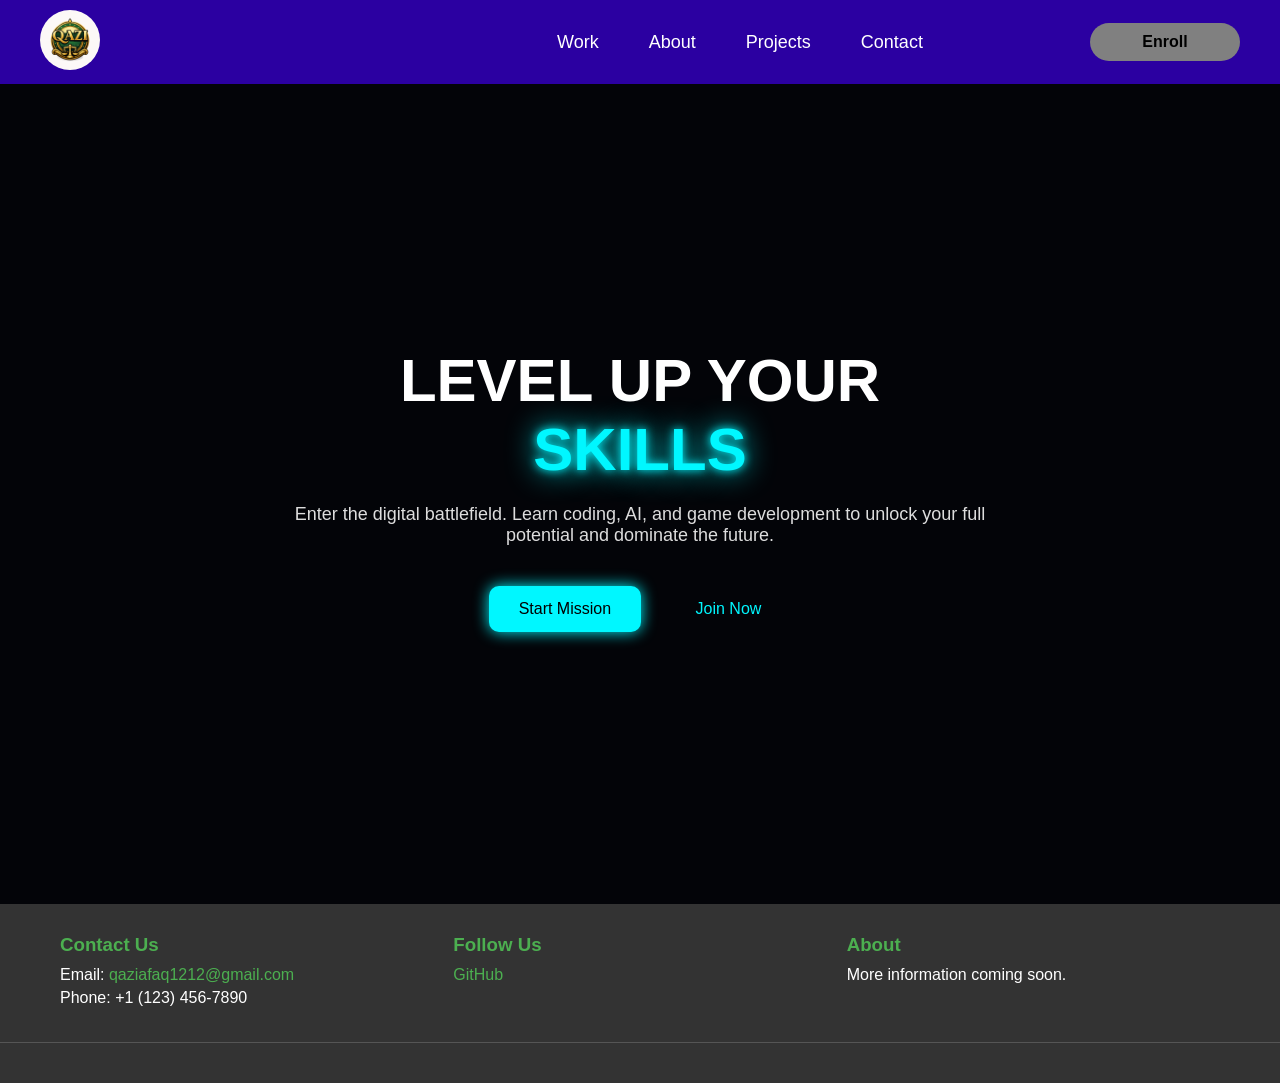
<file: index.html>
<!DOCTYPE html>
<html lang="en">
<head>
    <meta charset="UTF-8">
    <title>Home</title>
    <style>
        body {
            margin: 0;
        }

        .page-wrapper {
            display: flex;
            flex-direction: column;
            min-height: 100vh;
        }

        main {
            flex: 1;
        }
    </style>
</head>

<body>

<div class="page-wrapper">
    <div id="Navbar"></div>

    <main>
        <div id="hero"></div>
    </main>

    <div id="footer"></div>

</div>

<script src="home.js"></script>

</body>
</html>
</file>
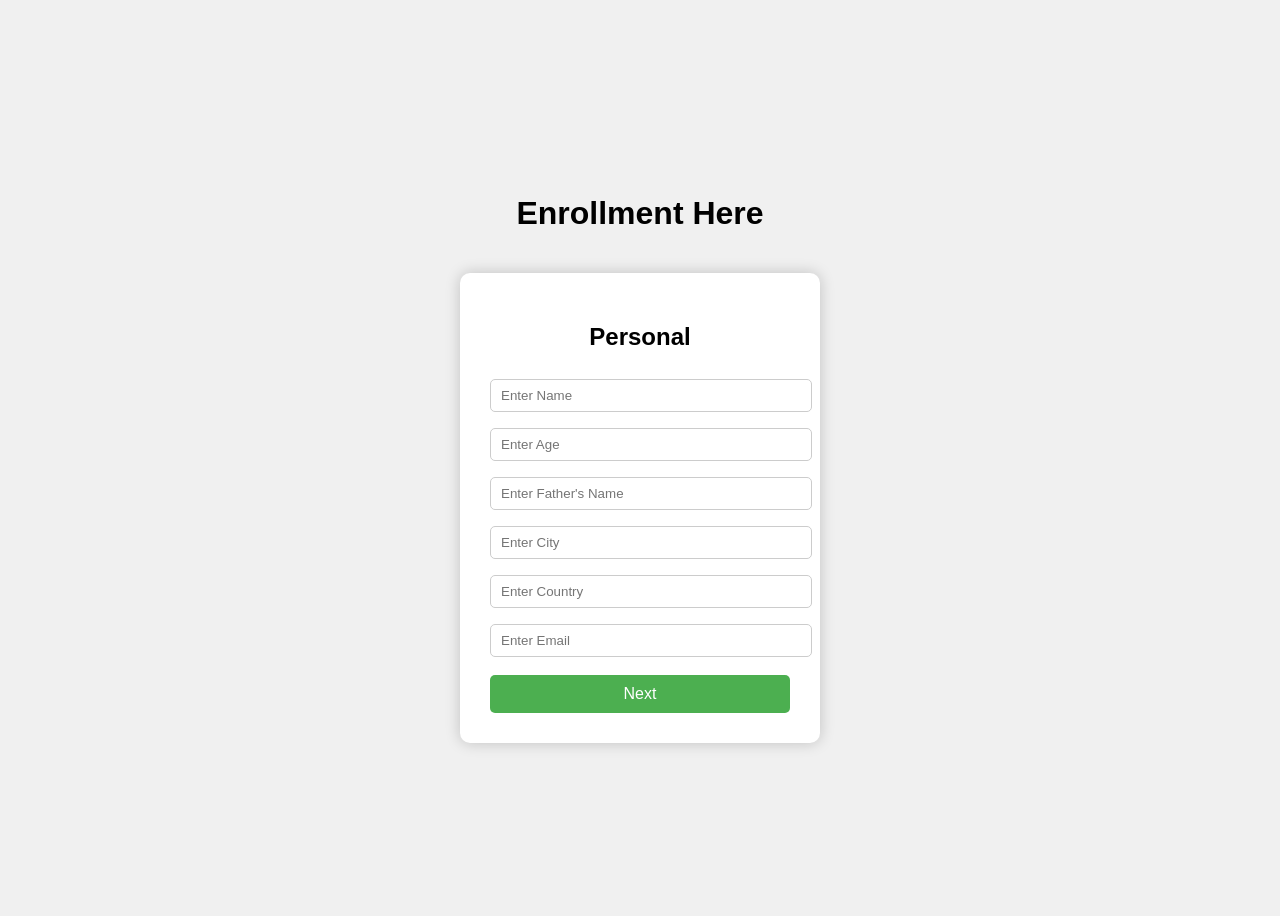
<file: Form/Enroll.html>
<!DOCTYPE html>
<html lang="en">
<head>
<meta charset="UTF-8">
<meta name="viewport" content="width=device-width, initial-scale=1.0">
<title>Enrollment Form</title>
<link rel="stylesheet" href="Enroll.css">
</head>

<body>

<h1 class="title">Enrollment Here</h1>

<div class="Personal-container" id="personalContainer">
<h2>Personal</h2>
<form id="personalForm">
<input type="text" id="nameInput" placeholder="Enter Name" required>
<input type="number" id="ageInput" placeholder="Enter Age" required>
<input type="text" id="fatherNameInput" placeholder="Enter Father's Name" required>
<input type="text" id="cityInput" placeholder="Enter City" required>
<input type="text" id="countryInput" placeholder="Enter Country" required>
<input type="email" id="emailInput" placeholder="Enter Email" required>
<button type="button" id="nextBtn">Next</button>
</form>
</div>

<div class="Education-container" id="educationContainer">
<h2>Education</h2>
<form id="educationForm">
<select id="educationInput" required>
<option value="">Select Education Level</option>
<option value="School">School</option>
<option value="College">College</option>
<option value="University">University</option>
</select>
<input type="number" id="totalMarksInput" placeholder="Enter Total Marks" required>
<input type="number" id="marksInput" placeholder="Enter Marks obtained" required>
<input type="text" id="schoolInput" placeholder="Enter School Name" required>
<input type="text" id="UniverstyInput" placeholder="Enter University Name" required>
<input type="text" id="DegreeInput" placeholder="Enter Degree" required>
<button type="button" id="backBtn">Back</button>
<button type="submit">Submit</button>
</form>
</div>

<div id="messageBox" class="message-box">
<div class="message-content">
<p id="messageText"></p>
<div class="message-buttons" id="messageButtons">
<button id="yesBtn">Yes</button>
<button id="noBtn">No</button>
</div>

<button id="okBtn" style="display:none;">OK</button>
</div>
</div>

<script src="Enroll.js"></script>

</body>
</html>
</file>
<file: Form/Enroll.css>
body{
font-family: Arial, sans-serif;
display:flex;
flex-direction:column;
justify-content:center;
align-items:center;
gap:20px;
height:100vh;
background:#f0f0f0;
}

.title{
font-size:32px;
font-weight:bold;
}

.Personal-container{
background:white;
padding:30px;
border-radius:10px;
box-shadow:0 0 15px rgba(0,0,0,0.2);
width:300px;
}

.Education-container{
background:white;
padding:30px;
border-radius:10px;
box-shadow:0 0 15px rgba(0,0,0,0.2);
width:300px;
display:none;
}

h2{
text-align:center;
margin-bottom:20px;
}

input, select{
width:100%;
padding:8px 10px;
margin:8px 0;
border-radius:5px;
border:1px solid #ccc;
}

button{
width:100%;
padding:10px;
margin-top:10px;
border:none;
border-radius:5px;
background:#4CAF50;
color:white;
font-size:16px;
cursor:pointer;
}

button:hover{
background:#45a049;
}

.message-box{
position:fixed;
top:0;
left:0;
width:100%;
height:100%;
background:rgba(0,0,0,0.5);

display:none;
justify-content:center;
align-items:center;
}

.message-content{
background:white;
padding:25px;
border-radius:10px;
width:320px;
text-align:center;
}

.message-buttons{
margin-top:20px;
display:flex;
gap:10px;
}

.message-buttons button{
flex:1;
}
</file>
